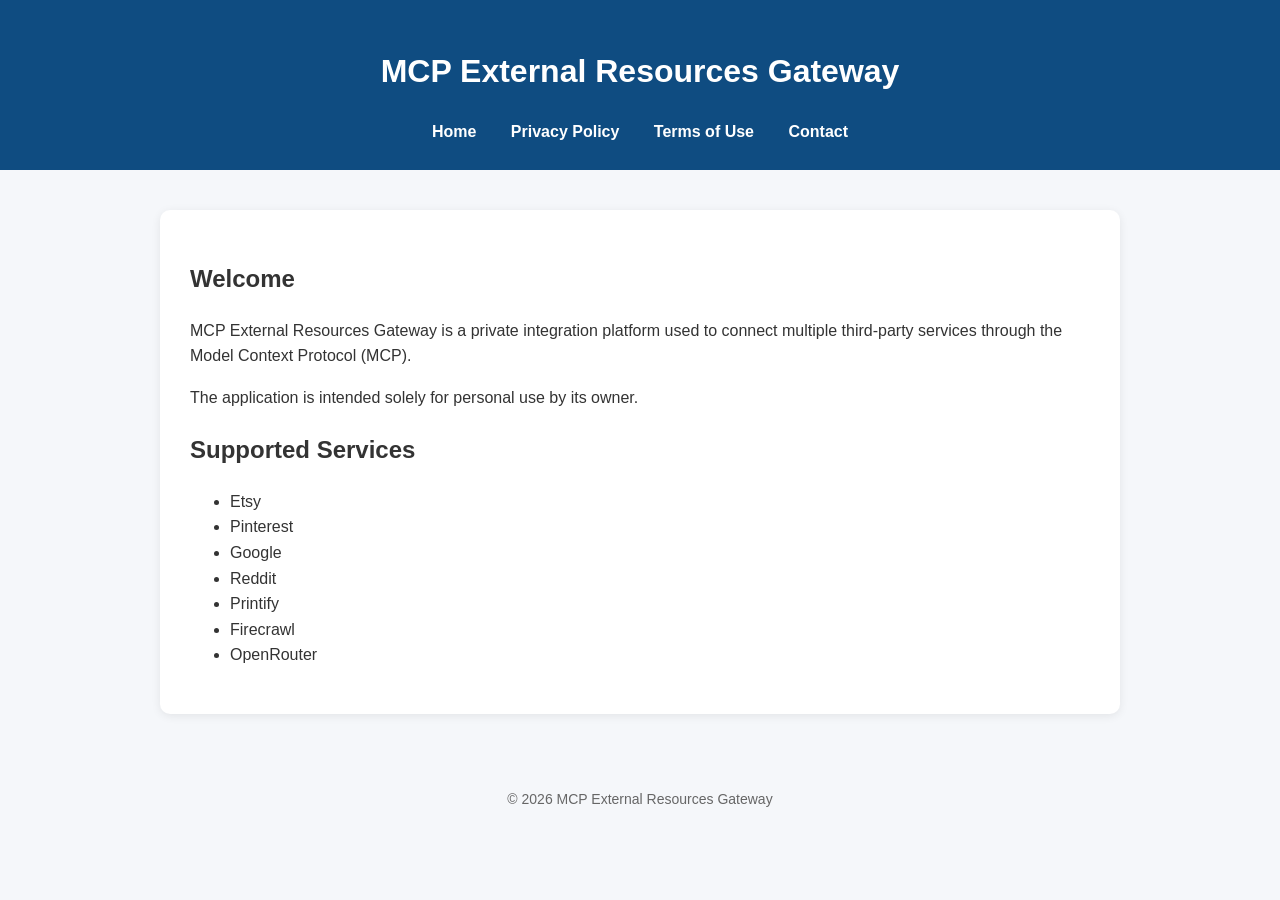
<file: index.html>
<!DOCTYPE html>
<html lang="en">
<head>
    <meta charset="UTF-8">
    <meta name="viewport" content="width=device-width, initial-scale=1.0">
    <title>MCP External Resources Gateway</title>

    <meta name="description" content="Official website for the MCP External Resources Gateway.">

    <link rel="stylesheet" href="styles.css">
</head>

<body>

<header>
    <h1>MCP External Resources Gateway</h1>

    <nav>
        <a href="index.html">Home</a>
        <a href="privacy.html">Privacy Policy</a>
        <a href="terms.html">Terms of Use</a>
        <a href="contact.html">Contact</a>
    </nav>
</header>

<main>

<h2>Welcome</h2>

<p>
MCP External Resources Gateway is a private integration platform used to connect
multiple third-party services through the Model Context Protocol (MCP).
</p>

<p>
The application is intended solely for personal use by its owner.
</p>

<h2>Supported Services</h2>

<ul>
<li>Etsy</li>
<li>Pinterest</li>
<li>Google</li>
<li>Reddit</li>
<li>Printify</li>
<li>Firecrawl</li>
<li>OpenRouter</li>
</ul>

</main>

<footer>

<p>
© 2026 MCP External Resources Gateway
</p>

</footer>

</body>
</html>
</file>
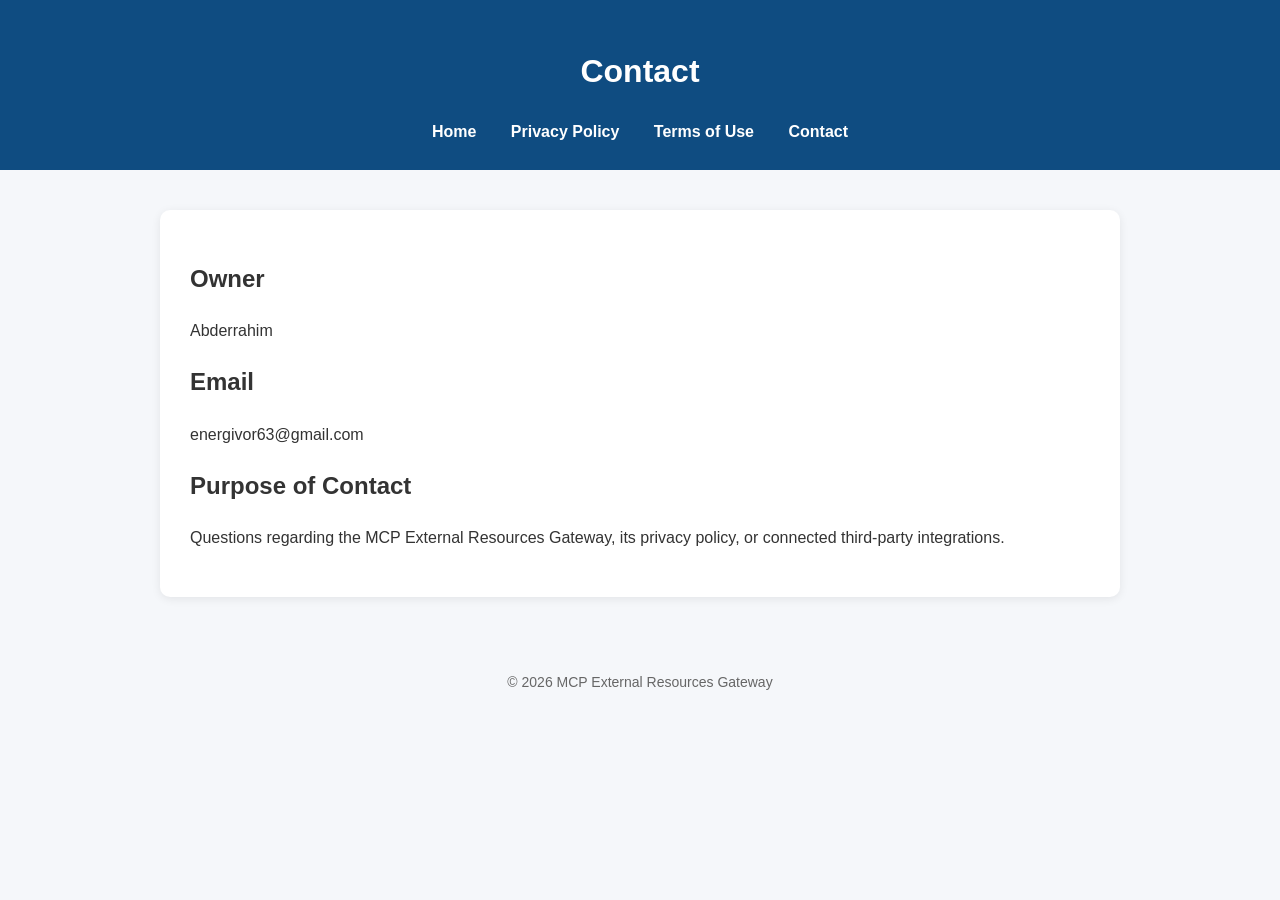
<file: contact.html>
<!DOCTYPE html>
<html lang="en">
<head>
    <meta charset="UTF-8">
    <meta name="viewport" content="width=device-width, initial-scale=1.0">
    <title>Contact - MCP External Resources Gateway</title>
    <link rel="stylesheet" href="styles.css">
</head>

<body>

<header>

<h1>Contact</h1>

<nav>
<a href="index.html">Home</a>
<a href="privacy.html">Privacy Policy</a>
<a href="terms.html">Terms of Use</a>
<a href="contact.html">Contact</a>
</nav>

</header>

<main>

<h2>Owner</h2>

<p>
Abderrahim
</p>

<h2>Email</h2>

<p>
energivor63@gmail.com
</p>

<h2>Purpose of Contact</h2>

<p>
Questions regarding the MCP External Resources Gateway,
its privacy policy, or connected third-party integrations.
</p>

</main>

<footer>

<p>
© 2026 MCP External Resources Gateway
</p>

</footer>

</body>
</html>
</file>
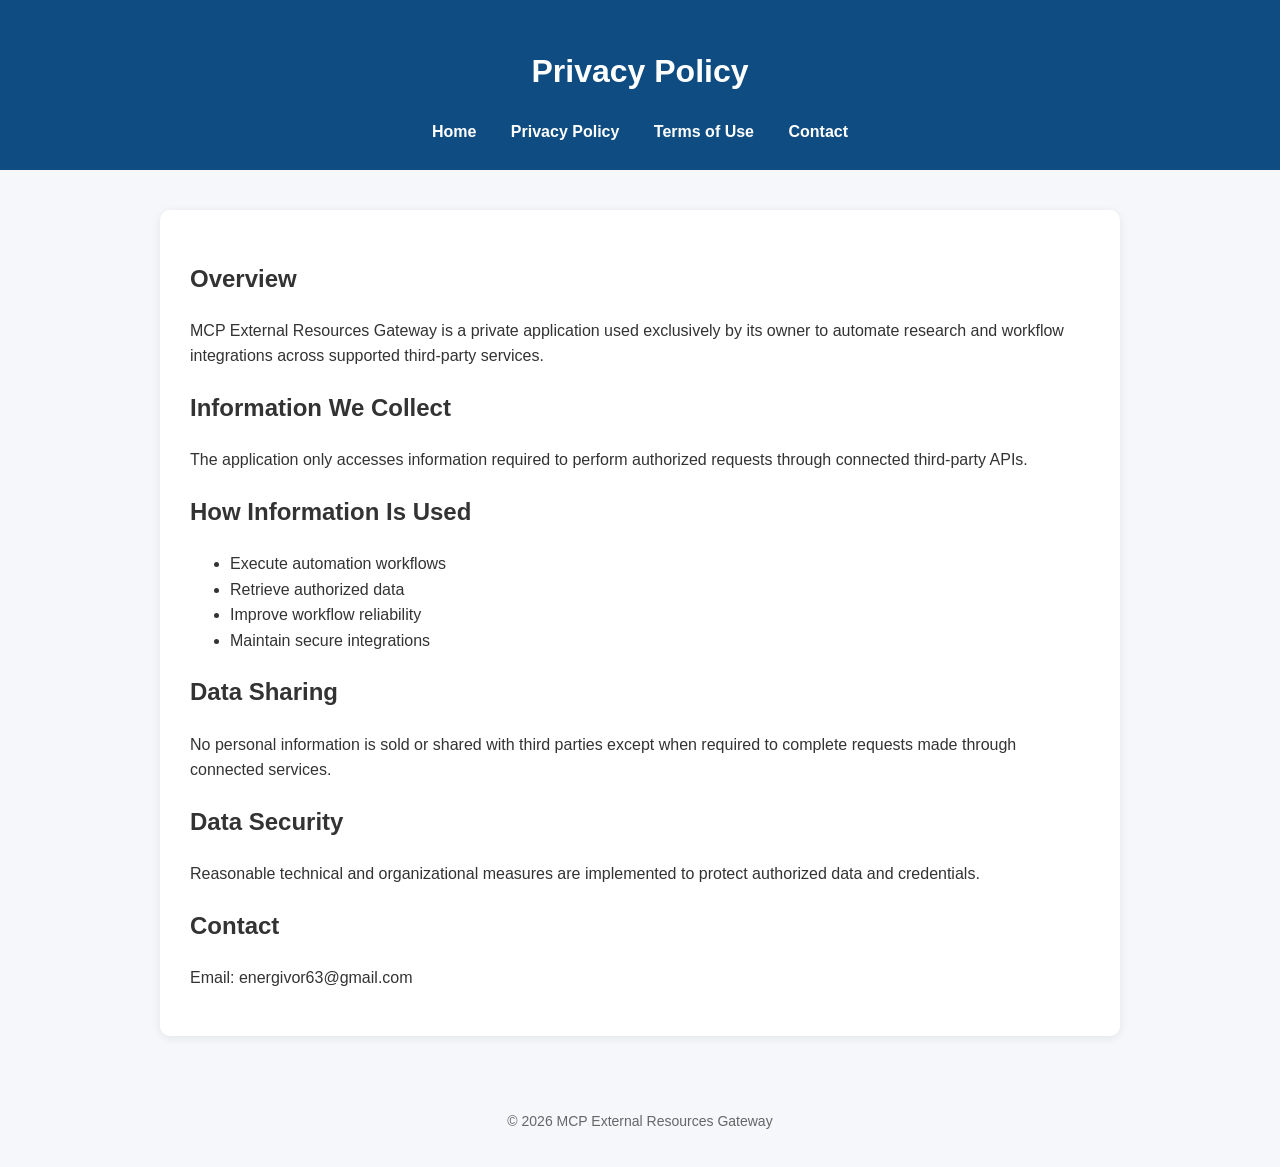
<file: privacy.html>
<!DOCTYPE html>
<html lang="en">
<head>
    <meta charset="UTF-8">
    <meta name="viewport" content="width=device-width, initial-scale=1.0">
    <title>Privacy Policy - MCP External Resources Gateway</title>
    <link rel="stylesheet" href="styles.css">
</head>

<body>

<header>

<h1>Privacy Policy</h1>

<nav>
<a href="index.html">Home</a>
<a href="privacy.html">Privacy Policy</a>
<a href="terms.html">Terms of Use</a>
<a href="contact.html">Contact</a>
</nav>

</header>

<main>

<h2>Overview</h2>

<p>
MCP External Resources Gateway is a private application used exclusively by its owner
to automate research and workflow integrations across supported third-party services.
</p>

<h2>Information We Collect</h2>

<p>
The application only accesses information required to perform authorized requests
through connected third-party APIs.
</p>

<h2>How Information Is Used</h2>

<ul>
<li>Execute automation workflows</li>
<li>Retrieve authorized data</li>
<li>Improve workflow reliability</li>
<li>Maintain secure integrations</li>
</ul>

<h2>Data Sharing</h2>

<p>
No personal information is sold or shared with third parties except when required
to complete requests made through connected services.
</p>

<h2>Data Security</h2>

<p>
Reasonable technical and organizational measures are implemented to protect
authorized data and credentials.
</p>

<h2>Contact</h2>

<p>
Email: energivor63@gmail.com
</p>

</main>

<footer>

<p>
© 2026 MCP External Resources Gateway
</p>

</footer>

</body>
</html>
</file>
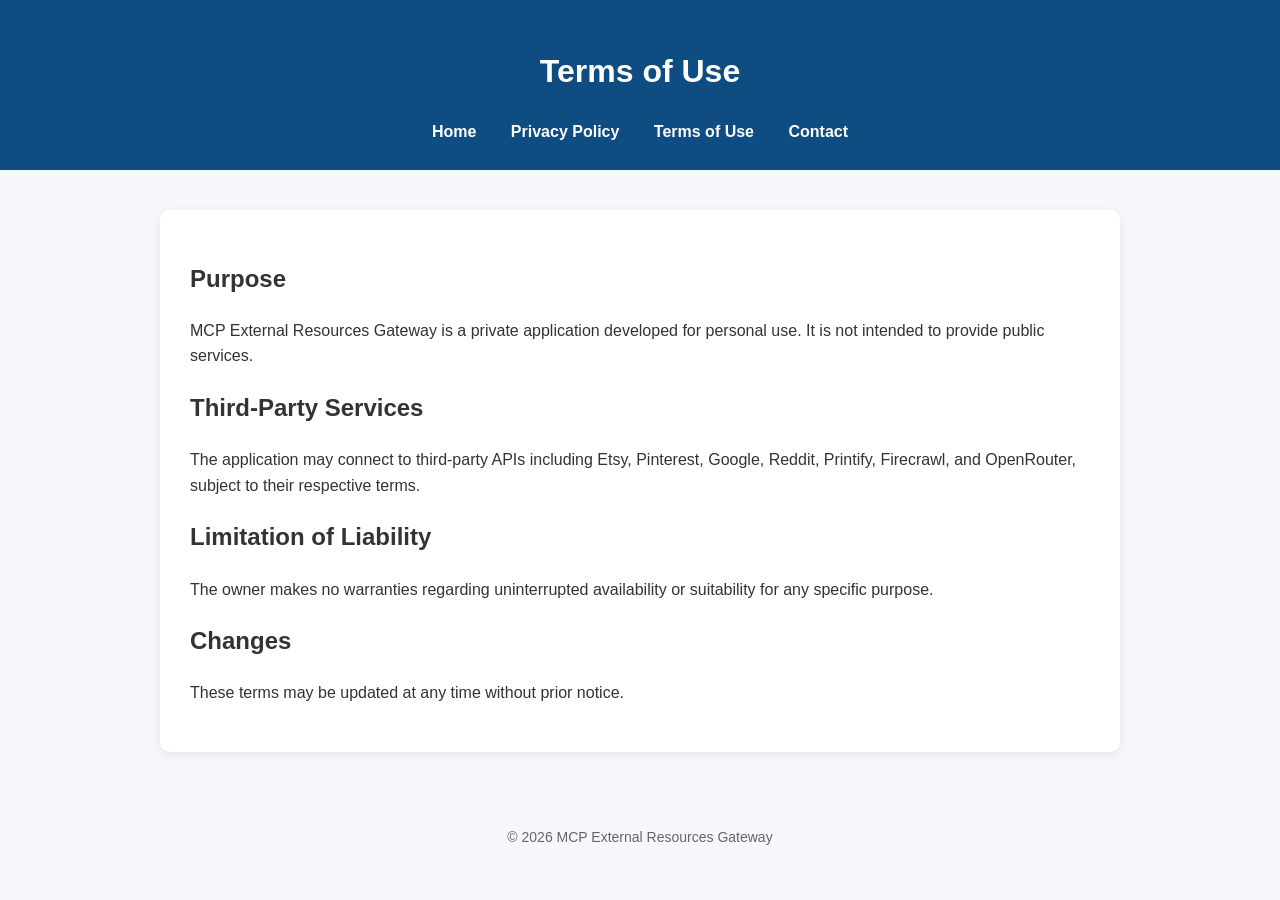
<file: terms.html>
<!DOCTYPE html>
<html lang="en">
<head>
    <meta charset="UTF-8">
    <meta name="viewport" content="width=device-width, initial-scale=1.0">
    <title>Terms of Use - MCP External Resources Gateway</title>
    <link rel="stylesheet" href="styles.css">
</head>

<body>

<header>

<h1>Terms of Use</h1>

<nav>
<a href="index.html">Home</a>
<a href="privacy.html">Privacy Policy</a>
<a href="terms.html">Terms of Use</a>
<a href="contact.html">Contact</a>
</nav>

</header>

<main>

<h2>Purpose</h2>

<p>
MCP External Resources Gateway is a private application developed for personal use.
It is not intended to provide public services.
</p>

<h2>Third-Party Services</h2>

<p>
The application may connect to third-party APIs including Etsy, Pinterest, Google,
Reddit, Printify, Firecrawl, and OpenRouter, subject to their respective terms.
</p>

<h2>Limitation of Liability</h2>

<p>
The owner makes no warranties regarding uninterrupted availability or suitability
for any specific purpose.
</p>

<h2>Changes</h2>

<p>
These terms may be updated at any time without prior notice.
</p>

</main>

<footer>

<p>
© 2026 MCP External Resources Gateway
</p>

</footer>

</body>
</html>
</file>
<file: styles.css>
body {
    font-family: Arial, Helvetica, sans-serif;
    margin: 0;
    background: #f5f7fa;
    color: #333;
    line-height: 1.6;
}

header {
    background: #0f4c81;
    color: white;
    padding: 25px;
    text-align: center;
}

nav {
    margin-top: 15px;
}

nav a {
    color: white;
    text-decoration: none;
    margin: 0 15px;
    font-weight: bold;
}

nav a:hover {
    text-decoration: underline;
}

main {
    max-width: 900px;
    margin: 40px auto;
    background: white;
    padding: 30px;
    border-radius: 10px;
    box-shadow: 0 2px 10px rgba(0,0,0,0.08);
}

footer {
    text-align: center;
    padding: 20px;
    color: #666;
    font-size: 14px;
}
</file>
